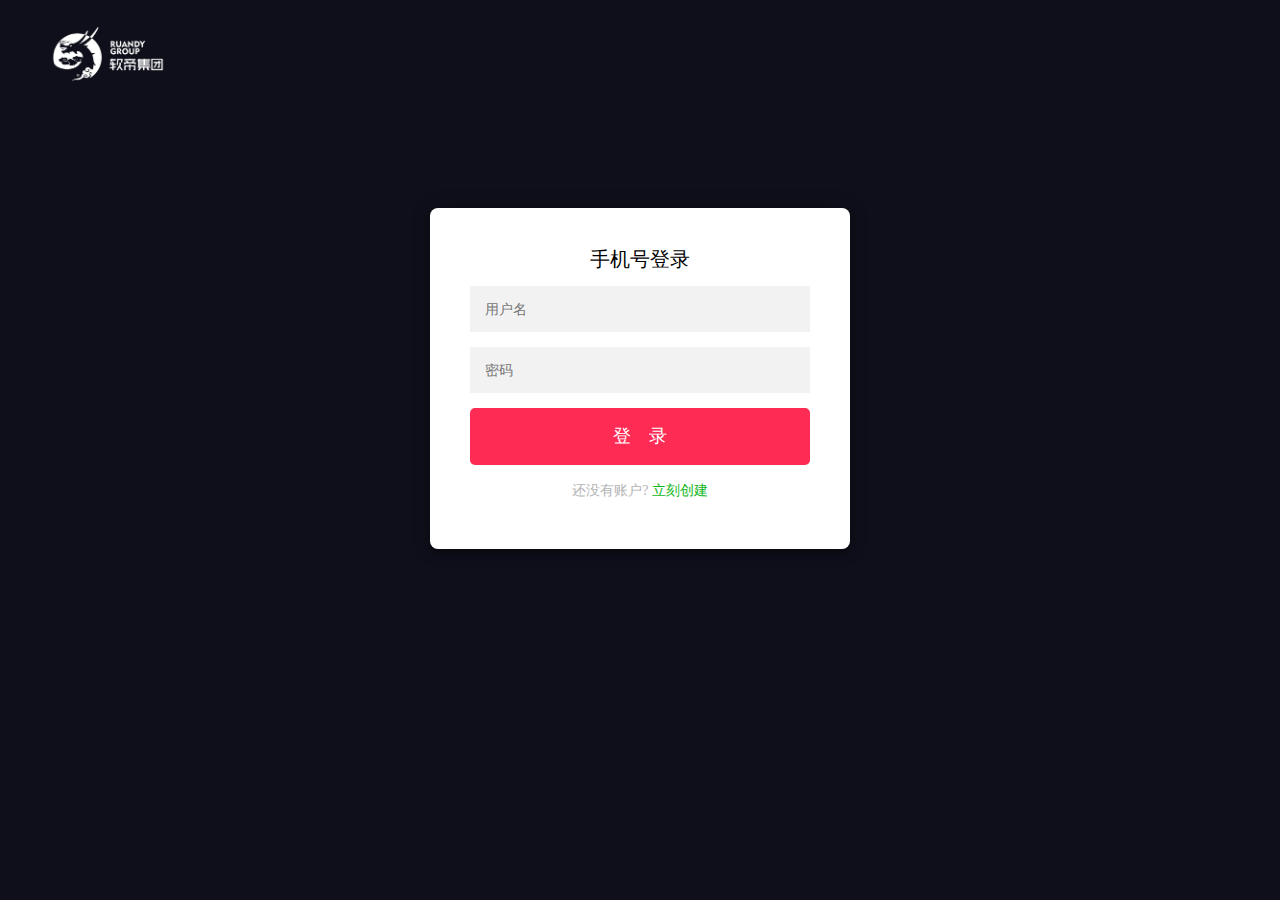
<file: web/user_login.html>
<!DOCTYPE html>
<html lang="en">
<head>
    <meta charset="UTF-8">
    <title>用户登入界面</title>
    <link rel="stylesheet" href="static/css/base.css">
    <link rel="stylesheet" href="static/css/login.css">
</head>
<body>

<div class="main-box">

    <div class="page-wrap">
        <div class="logo-wrap">
            <a href="index.html">
                <img src="static/img/softeem_logo.png" alt="logo" width="120px">
            </a>
        </div>

        <div class="page-body">
            <div id="wrapper" class="login-page">
                <div id="login_form" class="form">
                    <form class="register-form">
                        <input type="text" placeholder="手机号" value="admin" id="r_user_name" />
                        <input type="password" placeholder="密码" id="r_password" />
                        <input type="text" placeholder="电子邮件" id="r_emial" />
                        <button id="create">创建账户</button>
                        <p class="message">已经有了一个账户? <a href="#">立刻登录</a></p>
                    </form>
                    <form class="login-form">
                        <p id="p_title">手机号登录</p>
                        <input type="text" placeholder="用户名" id="user_name" />
                        <input type="password" placeholder="密码" id="password" />
                        <button id="login">登　录</button>
                        <p class="message">还没有账户? <a href="#">立刻创建</a></p>
                    </form>
                </div>
            </div>

        </div>

    </div>

</div>
</body>
</html>
</file>
<file: web/static/css/login.css>
div {
	display: block;
}

img {
	border: none;
}

.main-box {
	margin: 0 auto;
	font-family: PingFangSC;
	height: 100%;
	background-color: #0e0f1a;
}

.page-wrap {
	background-image: none;
	background-color: #0e0f1a;
	position: absolute;
	width: 100%;
	height: 100%;
}


.page-wrap .logo-wrap img {
	margin-top: 17px;
	margin-left: 48px;
}


.page-wrap .page-body{
	margin-top: 10px;
	background-color: #0e0f1a;
	padding-bottom: 32px;
}



.login-page {
	width: 450px;
	padding: 8% 0 0;
	margin: auto;
}
.form {
	position: relative;
	z-index: 1;
	background: #fff;
	max-width: 420px;
	margin: 0 auto 100px;
	padding: 40px 40px 50px;
	text-align: center;
	box-shadow: 0 0 20px 0 rgba(0, 0, 0, 0.2), 0 5px 5px 0 rgba(0, 0, 0, 0.24);
	border-radius: 8px;
}


.form input {
	font-family: "Roboto", sans-serif;
	outline: 0;
	background: #f2f2f2;
	width: 100%;
	border: 0;
	margin: 0 0 15px;
	padding: 15px;
	box-sizing: border-box;
	font-size: 14px;
}
.form button {
	font-family: "Microsoft YaHei", "Roboto", sans-serif;
	text-transform: uppercase;
	outline: 0;
	background: #FE2C55;
	width: 100%;
	border: 0;
	padding: 18px;
	color: #FFFFFF;
	font-size: 18px;
	-webkit-transition: all 0.3 ease;
	transition: all 0.3 ease;
	cursor: pointer;
	border-radius: 5px;
}
.form button:hover, .form button:active, .form button:focus {
	background: #FE2C55;
}
.form .message {
	margin: 18px 0 0;
	color: #b3b3b3;
	font-size: 14px;
}
.form .message a {
	color: #0eb618;
	text-decoration: none;
}
.form .register-form {
	display: none;
}
.container {
	position: relative;
	z-index: 1;
	max-width: 300px;
	margin: 0 auto;
}
.container:before, .container:after {
	content: "";
	display: block;
	clear: both;
}
.container .info {
	margin: 50px auto;
	text-align: center;
}
.container .info h1 {
	margin: 0 0 15px;
	padding: 0;
	font-size: 36px;
	font-weight: 300;
	color: #1a1a1a;
}
.container .info span {
	color: #4d4d4d;
	font-size: 12px;
}
.container .info span a {
	color: #000000;
	text-decoration: none;
}
.container .info span .fa {
	color: #EF3B3A;
}
.login-form h2{ font-size:24px; color:#212121; font-weight:600; text-align:left;}
body {
	background: #20222A; /* fallback for old browsers */
	font-family: "microsoft", sans-serif;
	-webkit-font-smoothing: antialiased;
	-moz-osx-font-smoothing: grayscale;
}
.shake_effect {
	-webkit-animation-name: shake;
	animation-name: shake;
	-webkit-animation-duration: 1s;
	animation-duration: 1s;
}
 @-webkit-keyframes shake {
 from, to {
 -webkit-transform: translate3d(0, 0, 0);
 transform: translate3d(0, 0, 0);
}
 10%, 30%, 50%, 70%, 90% {
 -webkit-transform: translate3d(-10px, 0, 0);
 transform: translate3d(-10px, 0, 0);
}
 20%, 40%, 60%, 80% {
 -webkit-transform: translate3d(10px, 0, 0);
 transform: translate3d(10px, 0, 0);
}
}
 @keyframes shake {
 from, to {
 -webkit-transform: translate3d(0, 0, 0);
 transform: translate3d(0, 0, 0);
}
 10%, 30%, 50%, 70%, 90% {
 -webkit-transform: translate3d(-10px, 0, 0);
 transform: translate3d(-10px, 0, 0);
}
 20%, 40%, 60%, 80% {
 -webkit-transform: translate3d(10px, 0, 0);
 transform: translate3d(10px, 0, 0);
}
}
p.center {
	color: #888;
	font-family: "Microsoft YaHei";
}
/* CSS Document */




#p_title{
	font-weight: 300;
	font-size: 20px;
	margin-bottom: 15px;
}
</file>
<file: web/static/css/base.css>
@import "normalize.css";

/*:root ->获取根元素html*/
/*里面定义css变量*/


html, body, div, span, applet, object, iframe, h1, h2, h3, h4, h5, h6, p, blockquote, pre, a, abbr, acronym, address, big, cite, code, del, dfn, em, img, ins, kbd, q, s, samp, small, strike, strong, sub, sup, tt, var, b, u, i, center, dl, dt, dd, ol, ul, li, fieldset, form, label, legend, table, caption, tbody, tfoot, thead, tr, th, td, article, aside, canvas, details, embed, figure, figcaption, footer, header, hgroup, menu, nav, output, ruby, section, summary, time, mark, audio, video, *::before, *::after{
    margin: 0;
    padding: 0;
    box-sizing: border-box;
    vertical-align: baseline;
    list-style: none;
    text-decoration: none;
}

body{
    font-family: "Helvetica Neue",Helvetica,"PingFang SC","Hiragino Sans GB","Microsoft YaHei","微软雅黑",Arial,sans-serif;
    /*禁止用户鼠标在页面上选中字图片等*/
    user-select: none;
    /*webkit是苹果浏览器引擎，tap点击，highlight背景高亮，color颜色用数值调节*/
    -webkit-tap-highlight-color: transparent;
    background: var(--color-background);
    color: var(--color-text);
    /*rem vw/vh*/
    width: 100vm;
}

a{
    text-decoration: none;
    list-style: none;
}

/*清除浮动*/
.clear-fix::after{
    clear:both;
    content: '';
    display: block;
    width: 0;
    height: 0;
    visibility: hidden;
}

    /*zoom这个属性是ie专有属性，除了设置或者检索对象的缩放比例之外，它还有可以触发ie的haslayout属性
    清除浮动，清除margin重叠等作用。 不过值得注意的一点就是火狐浏览器不支持zoom属性，但是在webkit
    内核浏览器中zoom这个属性也是可以被支持的。*/
    /*zoom: 1;*/
.clearFloat::after {
    content:'';
    display:block;
    clear:both
}

.left{
    float: left;
}
.right{
    float: right;
}
</file>
